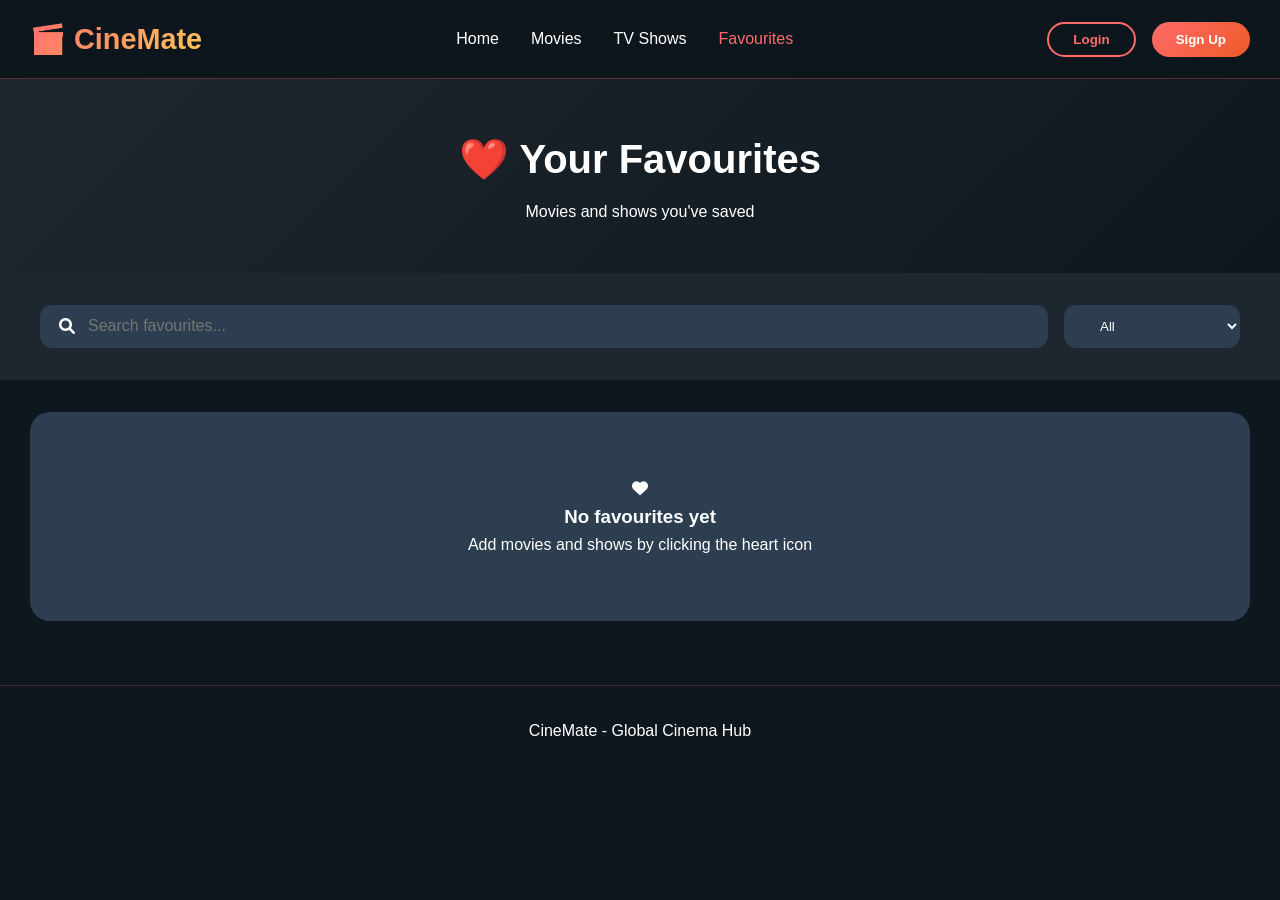
<file: favourites.html>
<!DOCTYPE html>
<html lang="en">
<head>
    <meta charset="UTF-8">
    <meta name="viewport" content="width=device-width, initial-scale=1.0">
    <title>CineMate - Favourites</title>
    <link rel="stylesheet" href="styles.css">
    <link rel="stylesheet" href="https://cdnjs.cloudflare.com/ajax/libs/font-awesome/6.0.0/css/all.min.css">
</head>
<body>
    <nav class="navbar">
        <div class="nav-container">
            <div class="logo">🎬 CineMate</div>
            <ul class="nav-menu">
                <li><a href="index.html">Home</a></li>
                <li><a href="movie.html">Movies</a></li>
                <li><a href="tvshows.html">TV Shows</a></li>
                <li><a href="favourites.html" class="active">Favourites</a></li>
            </ul>
            <div class="auth-buttons" id="authButtons">
                <button class="btn-login" onclick="openAuthModal('login')">Login</button>
                <button class="btn-signup" onclick="openAuthModal('signup')">Sign Up</button>
            </div>
            <div class="user-info" id="userInfo" style="display: none;">
                <span id="userName"></span>
                <button class="btn-logout" onclick="logout()">Logout</button>
            </div>
        </div>
    </nav>

    <div class="page-header">
        <h1>❤️ Your Favourites</h1>
        <p>Movies and shows you've saved</p>
    </div>

    <div class="filters">
        <div class="filters-container">
            <div class="search-box">
                <i class="fas fa-search"></i>
                <input type="text" id="favSearch" placeholder="Search favourites...">
            </div>
            <select id="favType" class="filter-select">
                <option value="all">All</option>
                <option value="movie">Movies Only</option>
                <option value="tv">TV Shows Only</option>
            </select>
        </div>
    </div>

    <div class="content-section">
        <div class="container">
            <div id="favouritesGrid" class="movie-grid"></div>
        </div>
    </div>

    <footer class="footer">
        <p>CineMate - Global Cinema Hub</p>
    </footer>

    <div id="toast" class="toast"></div>
    <script src="js/app.js"></script>
</body>
</html>
</file>
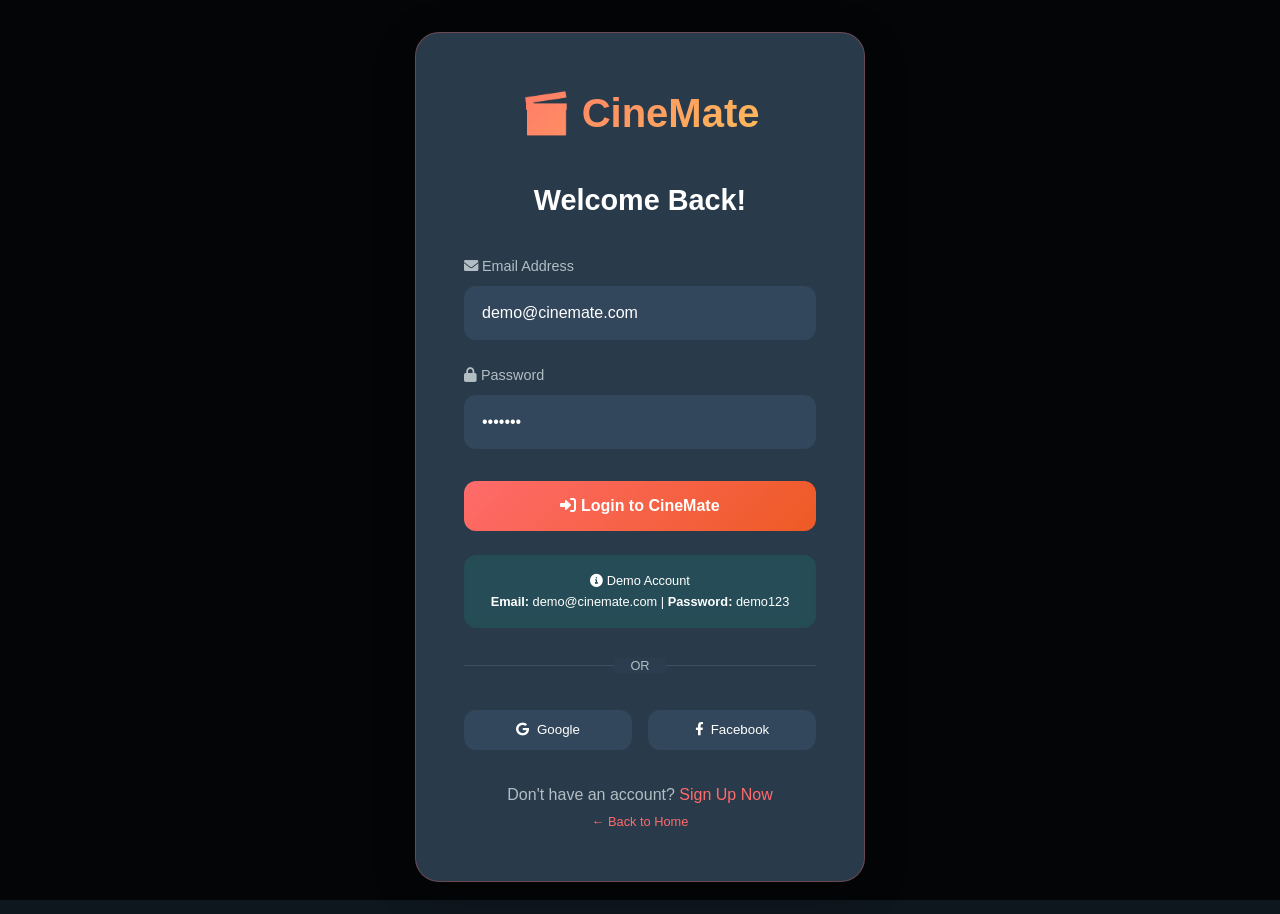
<file: login.html>
<!DOCTYPE html>
<html lang="en">
<head>
    <meta charset="UTF-8">
    <meta name="viewport" content="width=device-width, initial-scale=1.0">
    <title>CineMate - Login</title>
    <link rel="stylesheet" href="styles.css">
    <link rel="stylesheet" href="https://cdnjs.cloudflare.com/ajax/libs/font-awesome/6.0.0/css/all.min.css">
    <style>
        /* Video Background Styles */
        .video-background {
            position: fixed;
            top: 0;
            left: 0;
            width: 100%;
            height: 100%;
            z-index: -2;
            overflow: hidden;
        }
        
        .video-background video {
            position: absolute;
            top: 50%;
            left: 50%;
            transform: translate(-50%, -50%);
            min-width: 100%;
            min-height: 100%;
            width: auto;
            height: auto;
            object-fit: cover;
        }
        
        .overlay {
            position: fixed;
            top: 0;
            left: 0;
            width: 100%;
            height: 100%;
            background: rgba(0, 0, 0, 0.8);
            z-index: -1;
        }
        
        .auth-page {
            min-height: 100vh;
            display: flex;
            align-items: center;
            justify-content: center;
            padding: 2rem;
            position: relative;
            z-index: 1;
        }
        
        .auth-card {
            background: rgba(44, 62, 80, 0.95);
            backdrop-filter: blur(15px);
            border-radius: 24px;
            padding: 3rem;
            max-width: 450px;
            width: 100%;
            box-shadow: var(--shadow);
            border: 1px solid rgba(255, 107, 107, 0.3);
        }
        
        .auth-logo {
            text-align: center;
            font-size: 2.5rem;
            font-weight: 800;
            background: linear-gradient(135deg, #ff6b6b, #feca57);
            -webkit-background-clip: text;
            background-clip: text;
            -webkit-text-fill-color: transparent;
            margin-bottom: 2rem;
        }
        
        .auth-title {
            text-align: center;
            font-size: 1.8rem;
            margin-bottom: 2rem;
            color: white;
        }
        
        .input-group {
            margin-bottom: 1.5rem;
        }
        
        .input-group label {
            display: block;
            margin-bottom: 0.5rem;
            color: var(--text-muted);
            font-size: 0.9rem;
        }
        
        .input-group input {
            width: 100%;
            padding: 1rem;
            background: rgba(52, 73, 94, 0.9);
            border: 2px solid transparent;
            border-radius: 12px;
            color: white;
            font-size: 1rem;
            transition: 0.3s;
        }
        
        .input-group input:focus {
            outline: none;
            border-color: var(--primary);
        }
        
        .auth-btn {
            width: 100%;
            padding: 1rem;
            background: var(--gradient-1);
            border: none;
            border-radius: 12px;
            color: white;
            font-weight: bold;
            font-size: 1rem;
            cursor: pointer;
            transition: 0.3s;
        }
        
        .auth-btn:hover {
            transform: translateY(-2px);
            box-shadow: 0 5px 20px rgba(255, 107, 107, 0.4);
        }
        
        .auth-footer {
            text-align: center;
            margin-top: 2rem;
            color: var(--text-muted);
        }
        
        .auth-footer a {
            color: var(--primary);
            text-decoration: none;
        }
        
        .social-login {
            margin-top: 2rem;
            text-align: center;
        }
        
        .social-buttons {
            display: flex;
            gap: 1rem;
            margin-top: 1rem;
        }
        
        .social-btn {
            flex: 1;
            padding: 0.8rem;
            background: rgba(52, 73, 94, 0.9);
            border: none;
            border-radius: 12px;
            color: white;
            cursor: pointer;
            display: flex;
            align-items: center;
            justify-content: center;
            gap: 0.5rem;
            transition: 0.3s;
        }
        
        .social-btn:hover {
            background: var(--primary);
        }
        
        .divider {
            text-align: center;
            margin: 1.5rem 0;
            position: relative;
        }
        
        .divider::before {
            content: '';
            position: absolute;
            top: 50%;
            left: 0;
            right: 0;
            height: 1px;
            background: rgba(255,255,255,0.1);
        }
        
        .divider span {
            background: rgba(44, 62, 80, 0.95);
            padding: 0 1rem;
            position: relative;
            font-size: 0.8rem;
            color: var(--text-muted);
        }
        
        .error-message {
            background: rgba(255, 107, 107, 0.2);
            border-left: 4px solid #ff6b6b;
            padding: 0.8rem;
            border-radius: 8px;
            margin-bottom: 1rem;
            font-size: 0.9rem;
        }
        
        .demo-credentials {
            background: rgba(16, 172, 132, 0.15);
            padding: 1rem;
            border-radius: 12px;
            margin-top: 1.5rem;
            font-size: 0.8rem;
            text-align: center;
            backdrop-filter: blur(5px);
        }
    </style>
</head>
<body>
    <!-- Video Background -->
    <div class="video-background">
        <video autoplay muted loop playsinline>
            <source src="https://assets.mixkit.co/videos/preview/mixkit-film-reel-with-popcorn-and-clapperboard-32884-large.mp4" type="video/mp4">
            <source src="https://assets.mixkit.co/videos/preview/mixkit-cinematic-theatre-curtains-32939-large.mp4" type="video/mp4">
        </video>
    </div>
    <div class="overlay"></div>

    <div class="auth-page">
        <div class="auth-card">
            <div class="auth-logo">🎬 CineMate</div>
            <h1 class="auth-title">Welcome Back!</h1>
            
            <div id="errorMessage" class="error-message" style="display: none;"></div>
            
            <form id="loginForm" onsubmit="handleLogin(event)">
                <div class="input-group">
                    <label><i class="fas fa-envelope"></i> Email Address</label>
                    <input type="email" id="loginEmail" placeholder="Enter your email" value="demo@cinemate.com" required>
                </div>
                <div class="input-group">
                    <label><i class="fas fa-lock"></i> Password</label>
                    <input type="password" id="loginPassword" placeholder="Enter your password" value="demo123" required>
                </div>
                <button type="submit" class="auth-btn"><i class="fas fa-sign-in-alt"></i> Login to CineMate</button>
            </form>
            
            <div class="demo-credentials">
                <i class="fas fa-info-circle"></i> Demo Account<br>
                <strong>Email:</strong> demo@cinemate.com | <strong>Password:</strong> demo123
            </div>
            
            <div class="divider">
                <span>OR</span>
            </div>
            
            <div class="social-login">
                <div class="social-buttons">
                    <button class="social-btn" onclick="socialLogin('google')"><i class="fab fa-google"></i> Google</button>
                    <button class="social-btn" onclick="socialLogin('facebook')"><i class="fab fa-facebook-f"></i> Facebook</button>
                </div>
            </div>
            
            <div class="auth-footer">
                Don't have an account? <a href="signup.html">Sign Up Now</a><br>
                <a href="index.html" style="font-size: 0.8rem;">← Back to Home</a>
            </div>
        </div>
    </div>

    <div id="toast" class="toast"></div>

    <script>
        function showToast(message, type = "success") {
            const toast = document.getElementById("toast");
            toast.innerHTML = `<i class="fas ${type === 'success' ? 'fa-check-circle' : 'fa-exclamation-circle'}"></i> ${message}`;
            toast.classList.add("show");
            setTimeout(() => toast.classList.remove("show"), 3000);
        }

        function handleLogin(event) {
            event.preventDefault();
            const email = document.getElementById("loginEmail").value;
            const password = document.getElementById("loginPassword").value;
            
            let users = JSON.parse(localStorage.getItem("cinemate_users") || "[]");
            
            if (users.length === 0 && email === "demo@cinemate.com" && password === "demo123") {
                const demoUser = { id: 999, name: "Demo User", email: "demo@cinemate.com", password: "demo123" };
                users.push(demoUser);
                localStorage.setItem("cinemate_users", JSON.stringify(users));
                localStorage.setItem("cinemate_currentUser", JSON.stringify(demoUser));
                showToast("Login successful! Redirecting...", "success");
                setTimeout(() => { window.location.href = "index.html"; }, 1000);
                return;
            }
            
            const user = users.find(u => u.email === email && u.password === password);
            
            if (user) {
                localStorage.setItem("cinemate_currentUser", JSON.stringify(user));
                showToast(`Welcome back, ${user.name}!`, "success");
                setTimeout(() => { window.location.href = "index.html"; }, 1000);
            } else {
                const errorDiv = document.getElementById("errorMessage");
                errorDiv.innerHTML = "<i class='fas fa-exclamation-triangle'></i> Invalid email or password. Please try again.";
                errorDiv.style.display = "block";
                setTimeout(() => { errorDiv.style.display = "none"; }, 3000);
            }
        }
        
        function socialLogin(provider) {
            showToast(`${provider} login coming soon! Use demo account.`, "info");
        }
        
        const currentUser = localStorage.getItem("cinemate_currentUser");
        if (currentUser) {
            window.location.href = "index.html";
        }
    </script>
</body>
</html>
</file>
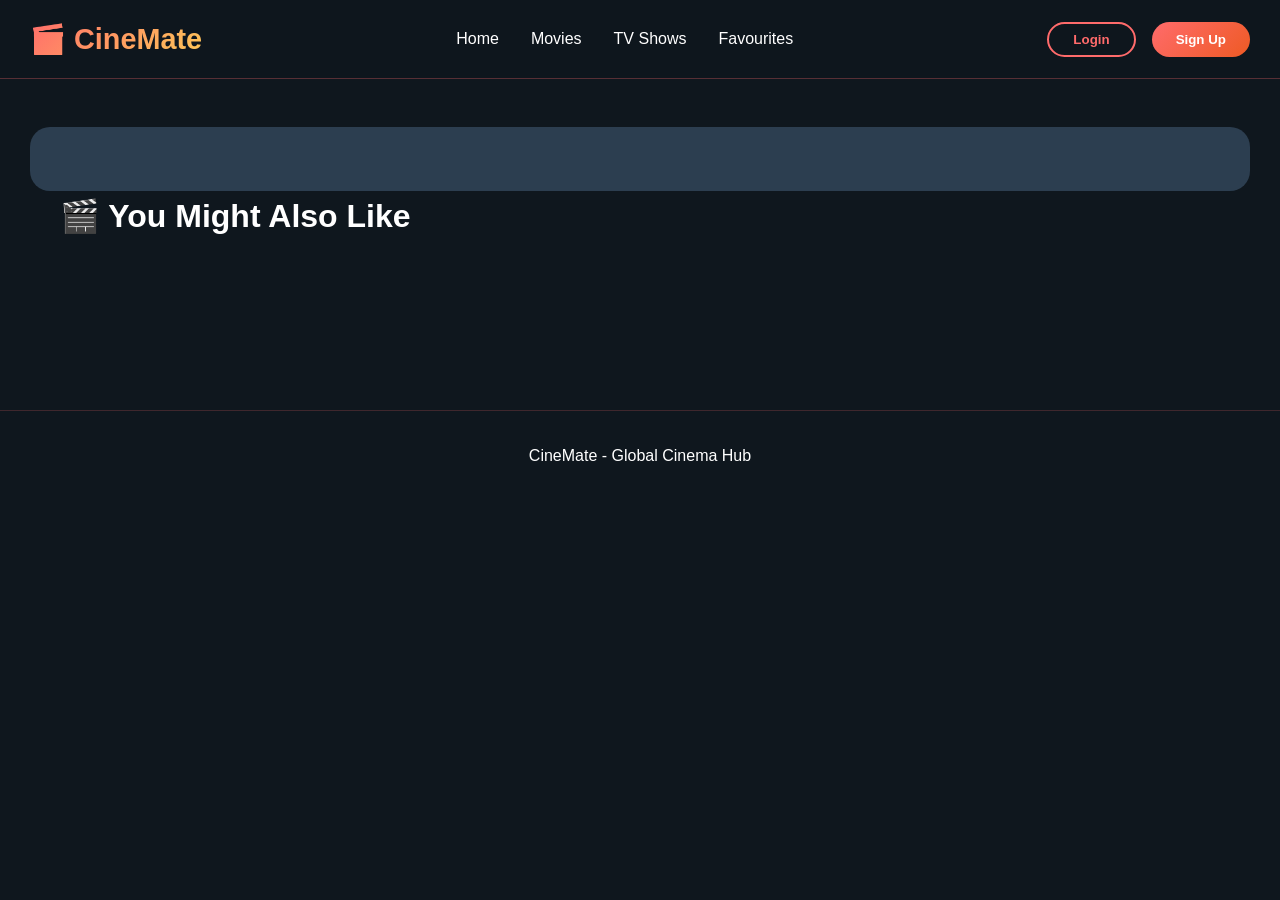
<file: movie-detail.html>
<!DOCTYPE html>
<html lang="en">
<head>
    <meta charset="UTF-8">
    <meta name="viewport" content="width=device-width, initial-scale=1.0">
    <title>CineMate - Movie Details</title>
    <link rel="stylesheet" href="styles.css">
    <link rel="stylesheet" href="https://cdnjs.cloudflare.com/ajax/libs/font-awesome/6.0.0/css/all.min.css">
</head>
<body>
    <nav class="navbar">
        <div class="nav-container">
            <div class="logo">🎬 CineMate</div>
            <ul class="nav-menu">
                <li><a href="index.html">Home</a></li>
                <li><a href="movie.html">Movies</a></li>
                <li><a href="tvshows.html">TV Shows</a></li>
                <li><a href="favourites.html">Favourites</a></li>
            </ul>
            <div class="auth-buttons" id="authButtons">
                <button class="btn-login" onclick="openAuthModal('login')">Login</button>
                <button class="btn-signup" onclick="openAuthModal('signup')">Sign Up</button>
            </div>
            <div class="user-info" id="userInfo" style="display: none;">
                <span id="userName"></span>
                <button class="btn-logout" onclick="logout()">Logout</button>
            </div>
        </div>
    </nav>

    <div class="movie-detail-section">
        <div class="container">
            <div id="movieDetailContainer" class="movie-detail-container"></div>
            <div class="similar-section">
                <h2 class="section-title">🎬 You Might Also Like</h2>
                <div id="similarGrid" class="movie-grid"></div>
            </div>
        </div>
    </div>

    <div id="trailerModal" class="modal">
        <div class="modal-content trailer-modal">
            <span class="close-modal" onclick="closeTrailerModal()">&times;</span>
            <div class="trailer-container">
                <iframe id="trailerIframe" frameborder="0" allowfullscreen></iframe>
            </div>
        </div>
    </div>

    <footer class="footer">
        <p>CineMate - Global Cinema Hub</p>
    </footer>

    <div id="toast" class="toast"></div>
    <script src="js/app.js"></script>
</body>
</html>
</file>
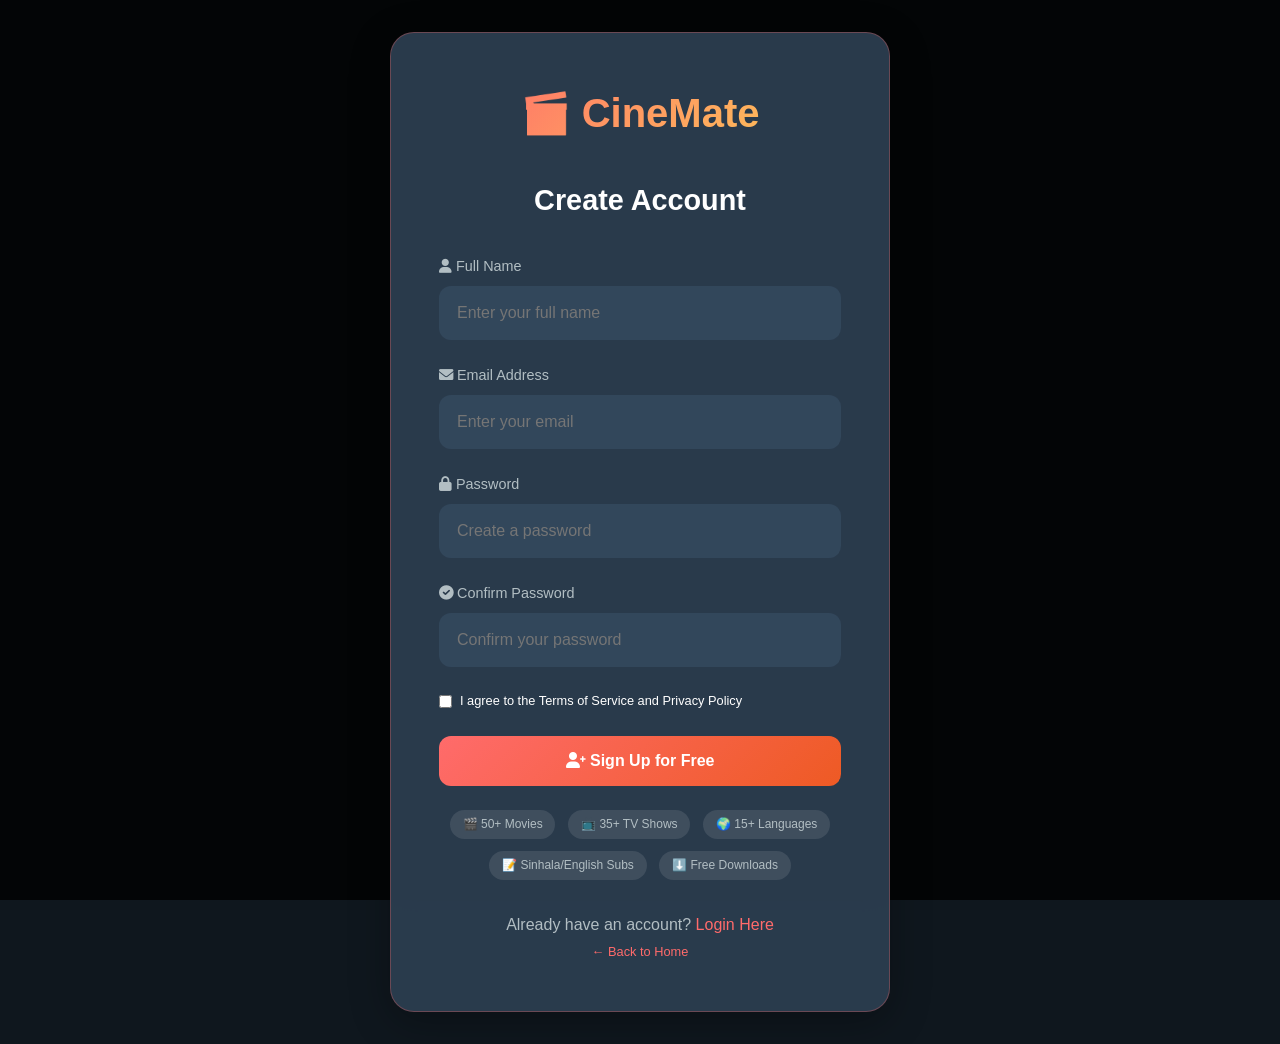
<file: signup.html>
<!DOCTYPE html>
<html lang="en">
<head>
    <meta charset="UTF-8">
    <meta name="viewport" content="width=device-width, initial-scale=1.0">
    <title>CineMate - Sign Up</title>
    <link rel="stylesheet" href="styles.css">
    <link rel="stylesheet" href="https://cdnjs.cloudflare.com/ajax/libs/font-awesome/6.0.0/css/all.min.css">
    <style>
        /* Video Background Styles */
        .video-background {
            position: fixed;
            top: 0;
            left: 0;
            width: 100%;
            height: 100%;
            z-index: -2;
            overflow: hidden;
        }
        
        .video-background video {
            position: absolute;
            top: 50%;
            left: 50%;
            transform: translate(-50%, -50%);
            min-width: 100%;
            min-height: 100%;
            width: auto;
            height: auto;
            object-fit: cover;
        }
        
        .overlay {
            position: fixed;
            top: 0;
            left: 0;
            width: 100%;
            height: 100%;
            background: rgba(0, 0, 0, 0.8);
            z-index: -1;
        }
        
        .auth-page {
            min-height: 100vh;
            display: flex;
            align-items: center;
            justify-content: center;
            padding: 2rem;
            position: relative;
            z-index: 1;
        }
        
        .auth-card {
            background: rgba(44, 62, 80, 0.95);
            backdrop-filter: blur(15px);
            border-radius: 24px;
            padding: 3rem;
            max-width: 500px;
            width: 100%;
            box-shadow: var(--shadow);
            border: 1px solid rgba(255, 107, 107, 0.3);
        }
        
        .auth-logo {
            text-align: center;
            font-size: 2.5rem;
            font-weight: 800;
            background: linear-gradient(135deg, #ff6b6b, #feca57);
            -webkit-background-clip: text;
            background-clip: text;
            -webkit-text-fill-color: transparent;
            margin-bottom: 2rem;
        }
        
        .auth-title {
            text-align: center;
            font-size: 1.8rem;
            margin-bottom: 2rem;
            color: white;
        }
        
        .input-group {
            margin-bottom: 1.5rem;
        }
        
        .input-group label {
            display: block;
            margin-bottom: 0.5rem;
            color: var(--text-muted);
            font-size: 0.9rem;
        }
        
        .input-group input {
            width: 100%;
            padding: 1rem;
            background: rgba(52, 73, 94, 0.9);
            border: 2px solid transparent;
            border-radius: 12px;
            color: white;
            font-size: 1rem;
            transition: 0.3s;
        }
        
        .input-group input:focus {
            outline: none;
            border-color: var(--primary);
        }
        
        .auth-btn {
            width: 100%;
            padding: 1rem;
            background: var(--gradient-1);
            border: none;
            border-radius: 12px;
            color: white;
            font-weight: bold;
            font-size: 1rem;
            cursor: pointer;
            transition: 0.3s;
        }
        
        .auth-btn:hover {
            transform: translateY(-2px);
            box-shadow: 0 5px 20px rgba(255, 107, 107, 0.4);
        }
        
        .auth-footer {
            text-align: center;
            margin-top: 2rem;
            color: var(--text-muted);
        }
        
        .auth-footer a {
            color: var(--primary);
            text-decoration: none;
        }
        
        .error-message {
            background: rgba(255, 107, 107, 0.2);
            border-left: 4px solid #ff6b6b;
            padding: 0.8rem;
            border-radius: 8px;
            margin-bottom: 1rem;
            font-size: 0.9rem;
        }
        
        .success-message {
            background: rgba(16, 172, 132, 0.2);
            border-left: 4px solid #10ac84;
            padding: 0.8rem;
            border-radius: 8px;
            margin-bottom: 1rem;
            font-size: 0.9rem;
        }
        
        .password-strength {
            font-size: 0.7rem;
            margin-top: 0.3rem;
        }
        
        .terms {
            display: flex;
            align-items: center;
            gap: 0.5rem;
            margin: 1rem 0;
        }
        
        .terms label {
            font-size: 0.8rem;
        }
        
        .feature-list {
            display: flex;
            flex-wrap: wrap;
            gap: 0.8rem;
            margin: 1.5rem 0;
            font-size: 0.75rem;
            color: var(--text-muted);
            justify-content: center;
        }
        
        .feature-list span {
            background: rgba(255,255,255,0.1);
            padding: 0.3rem 0.8rem;
            border-radius: 50px;
        }
    </style>
</head>
<body>
    <!-- Video Background -->
    <div class="video-background">
        <video autoplay muted loop playsinline>
            <source src="https://assets.mixkit.co/videos/preview/mixkit-film-reel-with-popcorn-and-clapperboard-32884-large.mp4" type="video/mp4">
            <source src="https://assets.mixkit.co/videos/preview/mixkit-cinematic-theatre-curtains-32939-large.mp4" type="video/mp4">
        </video>
    </div>
    <div class="overlay"></div>

    <div class="auth-page">
        <div class="auth-card">
            <div class="auth-logo">🎬 CineMate</div>
            <h1 class="auth-title">Create Account</h1>
            
            <div id="messageDiv"></div>
            
            <form id="signupForm" onsubmit="handleSignup(event)">
                <div class="input-group">
                    <label><i class="fas fa-user"></i> Full Name</label>
                    <input type="text" id="signupName" placeholder="Enter your full name" required>
                </div>
                <div class="input-group">
                    <label><i class="fas fa-envelope"></i> Email Address</label>
                    <input type="email" id="signupEmail" placeholder="Enter your email" required>
                </div>
                <div class="input-group">
                    <label><i class="fas fa-lock"></i> Password</label>
                    <input type="password" id="signupPassword" placeholder="Create a password" required onkeyup="checkPasswordStrength()">
                    <div class="password-strength" id="passwordStrength"></div>
                </div>
                <div class="input-group">
                    <label><i class="fas fa-check-circle"></i> Confirm Password</label>
                    <input type="password" id="confirmPassword" placeholder="Confirm your password" required>
                </div>
                <div class="terms">
                    <input type="checkbox" id="termsCheckbox" required>
                    <label>I agree to the Terms of Service and Privacy Policy</label>
                </div>
                <button type="submit" class="auth-btn"><i class="fas fa-user-plus"></i> Sign Up for Free</button>
            </form>
            
            <div class="feature-list">
                <span>🎬 50+ Movies</span>
                <span>📺 35+ TV Shows</span>
                <span>🌍 15+ Languages</span>
                <span>📝 Sinhala/English Subs</span>
                <span>⬇️ Free Downloads</span>
            </div>
            
            <div class="auth-footer">
                Already have an account? <a href="login.html">Login Here</a><br>
                <a href="index.html" style="font-size: 0.8rem;">← Back to Home</a>
            </div>
        </div>
    </div>

    <div id="toast" class="toast"></div>

    <script>
        function showToast(message, type = "success") {
            const toast = document.getElementById("toast");
            toast.innerHTML = `<i class="fas ${type === 'success' ? 'fa-check-circle' : 'fa-exclamation-circle'}"></i> ${message}`;
            toast.classList.add("show");
            setTimeout(() => toast.classList.remove("show"), 3000);
        }

        function checkPasswordStrength() {
            const password = document.getElementById("signupPassword").value;
            const strengthDiv = document.getElementById("passwordStrength");
            
            if (password.length === 0) {
                strengthDiv.innerHTML = "";
                return;
            }
            
            let strength = 0;
            if (password.length >= 6) strength++;
            if (password.length >= 10) strength++;
            if (/[A-Z]/.test(password)) strength++;
            if (/[0-9]/.test(password)) strength++;
            if (/[^A-Za-z0-9]/.test(password)) strength++;
            
            const strengthText = ["Very Weak", "Weak", "Fair", "Good", "Strong"];
            const strengthColor = ["#ff6b6b", "#ffa502", "#feca57", "#0abde3", "#10ac84"];
            
            strengthDiv.innerHTML = `Password Strength: <span style="color: ${strengthColor[strength]}">${strengthText[strength]}</span>`;
        }

        function handleSignup(event) {
            event.preventDefault();
            
            const name = document.getElementById("signupName").value.trim();
            const email = document.getElementById("signupEmail").value.trim();
            const password = document.getElementById("signupPassword").value;
            const confirmPassword = document.getElementById("confirmPassword").value;
            const terms = document.getElementById("termsCheckbox").checked;
            const messageDiv = document.getElementById("messageDiv");
            
            if (name.length < 2) {
                messageDiv.innerHTML = "<div class='error-message'><i class='fas fa-exclamation-triangle'></i> Please enter your full name</div>";
                setTimeout(() => messageDiv.innerHTML = "", 3000);
                return;
            }
            
            if (!email.includes("@") || !email.includes(".")) {
                messageDiv.innerHTML = "<div class='error-message'><i class='fas fa-exclamation-triangle'></i> Please enter a valid email address</div>";
                setTimeout(() => messageDiv.innerHTML = "", 3000);
                return;
            }
            
            if (password.length < 6) {
                messageDiv.innerHTML = "<div class='error-message'><i class='fas fa-exclamation-triangle'></i> Password must be at least 6 characters</div>";
                setTimeout(() => messageDiv.innerHTML = "", 3000);
                return;
            }
            
            if (password !== confirmPassword) {
                messageDiv.innerHTML = "<div class='error-message'><i class='fas fa-exclamation-triangle'></i> Passwords do not match</div>";
                setTimeout(() => messageDiv.innerHTML = "", 3000);
                return;
            }
            
            if (!terms) {
                messageDiv.innerHTML = "<div class='error-message'><i class='fas fa-exclamation-triangle'></i> Please accept the Terms of Service</div>";
                setTimeout(() => messageDiv.innerHTML = "", 3000);
                return;
            }
            
            let users = JSON.parse(localStorage.getItem("cinemate_users") || "[]");
            
            if (users.find(u => u.email === email)) {
                messageDiv.innerHTML = "<div class='error-message'><i class='fas fa-exclamation-triangle'></i> Email already registered. Please login instead.</div>";
                setTimeout(() => messageDiv.innerHTML = "", 3000);
                return;
            }
            
            const newUser = {
                id: Date.now(),
                name: name,
                email: email,
                password: password,
                joinDate: new Date().toISOString()
            };
            
            users.push(newUser);
            localStorage.setItem("cinemate_users", JSON.stringify(users));
            localStorage.setItem("cinemate_currentUser", JSON.stringify(newUser));
            
            messageDiv.innerHTML = "<div class='success-message'><i class='fas fa-check-circle'></i> Account created successfully! Redirecting...</div>";
            showToast(`Welcome to CineMate, ${name}!`, "success");
            
            setTimeout(() => {
                window.location.href = "index.html";
            }, 1500);
        }
        
        const currentUser = localStorage.getItem("cinemate_currentUser");
        if (currentUser) {
            window.location.href = "index.html";
        }
    </script>
</body>
</html>
</file>
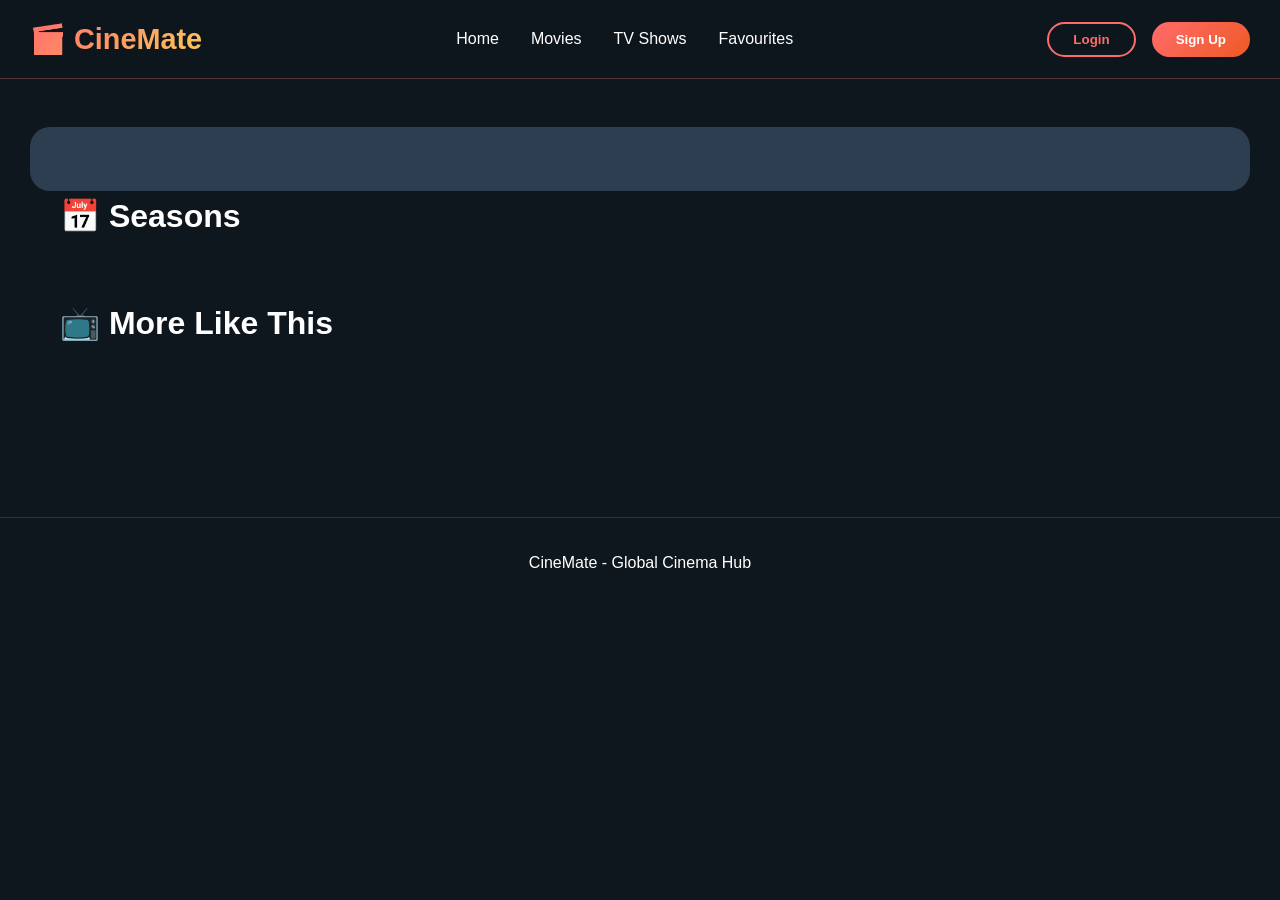
<file: tv-detail.html>
<!DOCTYPE html>
<html lang="en">
<head>
    <meta charset="UTF-8">
    <meta name="viewport" content="width=device-width, initial-scale=1.0">
    <title>CineMate - TV Show Details</title>
    <link rel="stylesheet" href="styles.css">
    <link rel="stylesheet" href="https://cdnjs.cloudflare.com/ajax/libs/font-awesome/6.0.0/css/all.min.css">
</head>
<body>
    <nav class="navbar">
        <div class="nav-container">
            <div class="logo">🎬 CineMate</div>
            <ul class="nav-menu">
                <li><a href="index.html">Home</a></li>
                <li><a href="movie.html">Movies</a></li>
                <li><a href="tvshows.html">TV Shows</a></li>
                <li><a href="favourites.html">Favourites</a></li>
            </ul>
            <div class="auth-buttons" id="authButtons">
                <button class="btn-login" onclick="openAuthModal('login')">Login</button>
                <button class="btn-signup" onclick="openAuthModal('signup')">Sign Up</button>
            </div>
            <div class="user-info" id="userInfo" style="display: none;">
                <span id="userName"></span>
                <button class="btn-logout" onclick="logout()">Logout</button>
            </div>
        </div>
    </nav>

    <div class="movie-detail-section">
        <div class="container">
            <div id="tvDetailContainer" class="movie-detail-container"></div>
            <div class="seasons-section">
                <h2 class="section-title">📅 Seasons</h2>
                <div id="seasonsGrid" class="seasons-grid"></div>
            </div>
            <div class="similar-section">
                <h2 class="section-title">📺 More Like This</h2>
                <div id="similarGrid" class="movie-grid"></div>
            </div>
        </div>
    </div>

    <div id="trailerModal" class="modal">
        <div class="modal-content trailer-modal">
            <span class="close-modal" onclick="closeTrailerModal()">&times;</span>
            <div class="trailer-container">
                <iframe id="trailerIframe" frameborder="0" allowfullscreen></iframe>
            </div>
        </div>
    </div>

    <footer class="footer">
        <p>CineMate - Global Cinema Hub</p>
    </footer>

    <div id="toast" class="toast"></div>
    <script src="js/app.js"></script>
</body>
</html>
</file>
<file: styles.css>
* {
    margin: 0;
    padding: 0;
    box-sizing: border-box;
}

:root {
    --primary: #ff6b6b;
    --primary-dark: #ee5a24;
    --secondary: #0abde3;
    --accent: #feca57;
    --dark: #1e272e;
    --darker: #0f171e;
    --surface: #2c3e50;
    --surface-light: #34495e;
    --text: #ffffff;
    --text-muted: #b2bec3;
    --success: #10ac84;
    --gradient-1: linear-gradient(135deg, #ff6b6b, #ee5a24);
    --shadow: 0 10px 40px rgba(0, 0, 0, 0.3);
}

body {
    font-family: 'Poppins', 'Inter', -apple-system, BlinkMacSystemFont, sans-serif;
    background-color: var(--darker);
    color: var(--text);
    line-height: 1.6;
}

/* Navigation */
.navbar {
    background: rgba(15, 23, 30, 0.95);
    backdrop-filter: blur(20px);
    position: sticky;
    top: 0;
    z-index: 1000;
    border-bottom: 1px solid rgba(255, 107, 107, 0.3);
    padding: 1rem 0;
}

.nav-container {
    max-width: 1400px;
    margin: 0 auto;
    padding: 0 30px;
    display: flex;
    justify-content: space-between;
    align-items: center;
    flex-wrap: wrap;
    gap: 1rem;
}

.logo {
    font-size: 1.8rem;
    font-weight: 800;
    background: linear-gradient(135deg, #ff6b6b, #feca57);
    -webkit-background-clip: text;
    background-clip: text;
    -webkit-text-fill-color: transparent;
}

.nav-menu {
    display: flex;
    gap: 2rem;
    list-style: none;
}

.nav-menu a {
    color: var(--text);
    text-decoration: none;
    font-weight: 500;
    transition: 0.3s;
}

.nav-menu a:hover, .nav-menu a.active {
    color: var(--primary);
}

.auth-buttons {
    display: flex;
    gap: 1rem;
}

.btn-login, .btn-signup, .btn-logout {
    padding: 0.5rem 1.5rem;
    border-radius: 50px;
    font-weight: 600;
    cursor: pointer;
    transition: 0.3s;
    border: none;
}

.btn-login {
    background: transparent;
    color: var(--primary);
    border: 2px solid var(--primary);
}

.btn-signup {
    background: var(--gradient-1);
    color: white;
}

.btn-logout {
    background: rgba(255, 107, 107, 0.2);
    color: var(--primary);
    margin-left: 1rem;
}

.user-info {
    display: flex;
    align-items: center;
    gap: 0.5rem;
}

/* Hero Section */
.hero {
    background: linear-gradient(135deg, #1e272e 0%, #0f171e 100%);
    padding: 4rem 30px;
    text-align: center;
}

.hero h1 {
    font-size: 3.5rem;
    margin-bottom: 1rem;
    background: linear-gradient(135deg, #ff6b6b, #feca57, #0abde3);
    -webkit-background-clip: text;
    background-clip: text;
    -webkit-text-fill-color: transparent;
}

.hero-stats {
    display: flex;
    justify-content: center;
    gap: 2rem;
    margin-top: 2rem;
    flex-wrap: wrap;
}

.hero-stats span {
    background: rgba(255,255,255,0.1);
    padding: 0.5rem 1.2rem;
    border-radius: 50px;
    font-size: 0.9rem;
}

/* Page Header */
.page-header {
    background: linear-gradient(135deg, #1e272e 0%, #0f171e 100%);
    padding: 3rem 30px;
    text-align: center;
}

.page-header h1 {
    font-size: 2.5rem;
    margin-bottom: 0.5rem;
}

/* Filters */
.filters {
    padding: 2rem 30px;
    background: var(--dark);
}

.filters-container {
    max-width: 1200px;
    margin: 0 auto;
    display: flex;
    gap: 1rem;
    flex-wrap: wrap;
}

.search-box {
    flex: 1;
    display: flex;
    align-items: center;
    background: var(--surface);
    padding: 0.8rem 1.2rem;
    border-radius: 12px;
    gap: 0.8rem;
}

.search-box input {
    background: transparent;
    border: none;
    color: white;
    outline: none;
    width: 100%;
    font-size: 1rem;
}

.filter-select {
    padding: 0.8rem 2rem;
    background: var(--surface);
    border: none;
    border-radius: 12px;
    color: white;
    cursor: pointer;
}

/* Category Filters */
.category-filters {
    display: flex;
    justify-content: center;
    gap: 1rem;
    flex-wrap: wrap;
    padding: 1.5rem 30px;
    background: var(--darker);
}

.category-btn {
    padding: 0.6rem 1.5rem;
    background: var(--surface);
    border: none;
    border-radius: 50px;
    color: white;
    cursor: pointer;
    transition: 0.3s;
}

.category-btn.active, .category-btn:hover {
    background: var(--gradient-1);
}

/* Section Title */
.section-title {
    font-size: 2rem;
    margin-bottom: 1.5rem;
    padding-left: 30px;
}

.container {
    max-width: 1400px;
    margin: 0 auto;
    padding: 0 30px;
}

/* Movie Grid */
.movie-grid {
    display: grid;
    grid-template-columns: repeat(auto-fill, minmax(220px, 1fr));
    gap: 2rem;
    padding: 2rem 0;
}

.featured-grid {
    display: grid;
    grid-template-columns: repeat(auto-fill, minmax(300px, 1fr));
    gap: 2rem;
    padding: 2rem 0;
}

.featured-card {
    background: var(--surface);
    border-radius: 16px;
    overflow: hidden;
    transition: 0.3s;
    cursor: pointer;
}

.featured-card:hover {
    transform: translateY(-10px);
    box-shadow: var(--shadow);
}

.movie-card {
    background: var(--surface);
    border-radius: 16px;
    overflow: hidden;
    transition: 0.3s;
    cursor: pointer;
}

.movie-card:hover {
    transform: translateY(-10px);
    box-shadow: var(--shadow);
}

.movie-poster {
    aspect-ratio: 2/3;
    position: relative;
    overflow: hidden;
}

.movie-poster img {
    width: 100%;
    height: 100%;
    object-fit: cover;
    transition: 0.3s;
}

.movie-card:hover .movie-poster img {
    transform: scale(1.05);
}

.language-badge {
    position: absolute;
    top: 10px;
    right: 10px;
    background: rgba(0,0,0,0.8);
    padding: 0.2rem 0.6rem;
    border-radius: 20px;
    font-size: 0.7rem;
    font-weight: bold;
}

.movie-info {
    padding: 1rem;
}

.movie-title {
    font-weight: 700;
    margin-bottom: 0.3rem;
    white-space: nowrap;
    overflow: hidden;
    text-overflow: ellipsis;
}

.movie-meta {
    display: flex;
    justify-content: space-between;
    align-items: center;
    font-size: 0.8rem;
    color: var(--text-muted);
}

.fav-icon.active {
    color: #ff6b6b;
}

/* Detail Page */
.movie-detail-section {
    padding: 3rem 0;
}

.movie-detail-container {
    display: flex;
    flex-wrap: wrap;
    gap: 2rem;
    background: var(--surface);
    border-radius: 20px;
    padding: 2rem;
}

.detail-poster {
    width: 300px;
    border-radius: 16px;
}

.detail-info {
    flex: 1;
}

.detail-meta {
    display: flex;
    gap: 1rem;
    flex-wrap: wrap;
    margin: 1rem 0;
}

.detail-meta span {
    background: var(--surface-light);
    padding: 0.3rem 1rem;
    border-radius: 50px;
    font-size: 0.9rem;
}

.download-section {
    background: var(--darker);
    padding: 1.2rem;
    border-radius: 12px;
    margin: 1.5rem 0;
}

.subtitle-buttons {
    display: flex;
    gap: 1rem;
    margin: 1rem 0;
    flex-wrap: wrap;
}

.btn-subtitle {
    padding: 0.6rem 1.2rem;
    background: var(--surface-light);
    border: none;
    border-radius: 8px;
    color: white;
    cursor: pointer;
    display: inline-flex;
    align-items: center;
    gap: 0.5rem;
}

.btn-download {
    background: var(--gradient-1);
    padding: 0.8rem 1.5rem;
    border: none;
    border-radius: 50px;
    color: white;
    font-weight: bold;
    cursor: pointer;
    display: inline-flex;
    align-items: center;
    gap: 0.5rem;
}

/* Seasons Grid */
.seasons-grid {
    display: grid;
    grid-template-columns: repeat(auto-fill, minmax(180px, 1fr));
    gap: 1rem;
    padding: 1rem 0;
}

.season-card {
    background: var(--surface);
    padding: 1rem;
    border-radius: 12px;
    text-align: center;
}

.season-number {
    font-size: 1.2rem;
    font-weight: bold;
    color: var(--primary);
}

/* Modal */
.modal {
    display: none;
    position: fixed;
    top: 0;
    left: 0;
    width: 100%;
    height: 100%;
    background: rgba(0,0,0,0.95);
    z-index: 2000;
    justify-content: center;
    align-items: center;
}

.modal-content {
    max-width: 900px;
    width: 90%;
    background: var(--surface);
    border-radius: 20px;
    padding: 2rem;
    position: relative;
    max-height: 90vh;
    overflow-y: auto;
}

.trailer-modal {
    background: transparent;
    padding: 0;
}

.trailer-container {
    position: relative;
    padding-bottom: 56.25%;
    height: 0;
}

.trailer-container iframe {
    position: absolute;
    top: 0;
    left: 0;
    width: 100%;
    height: 100%;
    border-radius: 16px;
}

.close-modal {
    position: absolute;
    top: 1rem;
    right: 1.5rem;
    font-size: 2rem;
    cursor: pointer;
    color: var(--primary);
}

.auth-input {
    width: 100%;
    padding: 0.8rem;
    margin: 0.5rem 0;
    border-radius: 8px;
    border: none;
    background: var(--surface-light);
    color: white;
}

.auth-btn {
    width: 100%;
    padding: 0.8rem;
    background: var(--gradient-1);
    border: none;
    border-radius: 8px;
    color: white;
    font-weight: bold;
    cursor: pointer;
    margin-top: 0.5rem;
}

/* Toast */
.toast {
    position: fixed;
    bottom: 2rem;
    right: 2rem;
    background: var(--surface);
    padding: 1rem 1.5rem;
    border-radius: 50px;
    border-left: 4px solid var(--success);
    transform: translateX(400px);
    transition: 0.3s;
    z-index: 3000;
}

.toast.show {
    transform: translateX(0);
}

/* Empty State */
.empty-state {
    text-align: center;
    padding: 4rem;
    background: var(--surface);
    border-radius: 20px;
    grid-column: 1 / -1;
}

/* Footer */
.footer {
    background: var(--darker);
    text-align: center;
    padding: 2rem;
    border-top: 1px solid rgba(255,107,107,0.2);
    margin-top: 2rem;
}

/* Responsive */
@media (max-width: 768px) {
    .hero h1 { font-size: 2rem; }
    .movie-grid { grid-template-columns: repeat(auto-fill, minmax(160px, 1fr)); gap: 1rem; }
    .detail-poster { width: 100%; max-width: 200px; }
    .nav-container { flex-direction: column; }
    .filters-container { flex-direction: column; }
}
</file>
